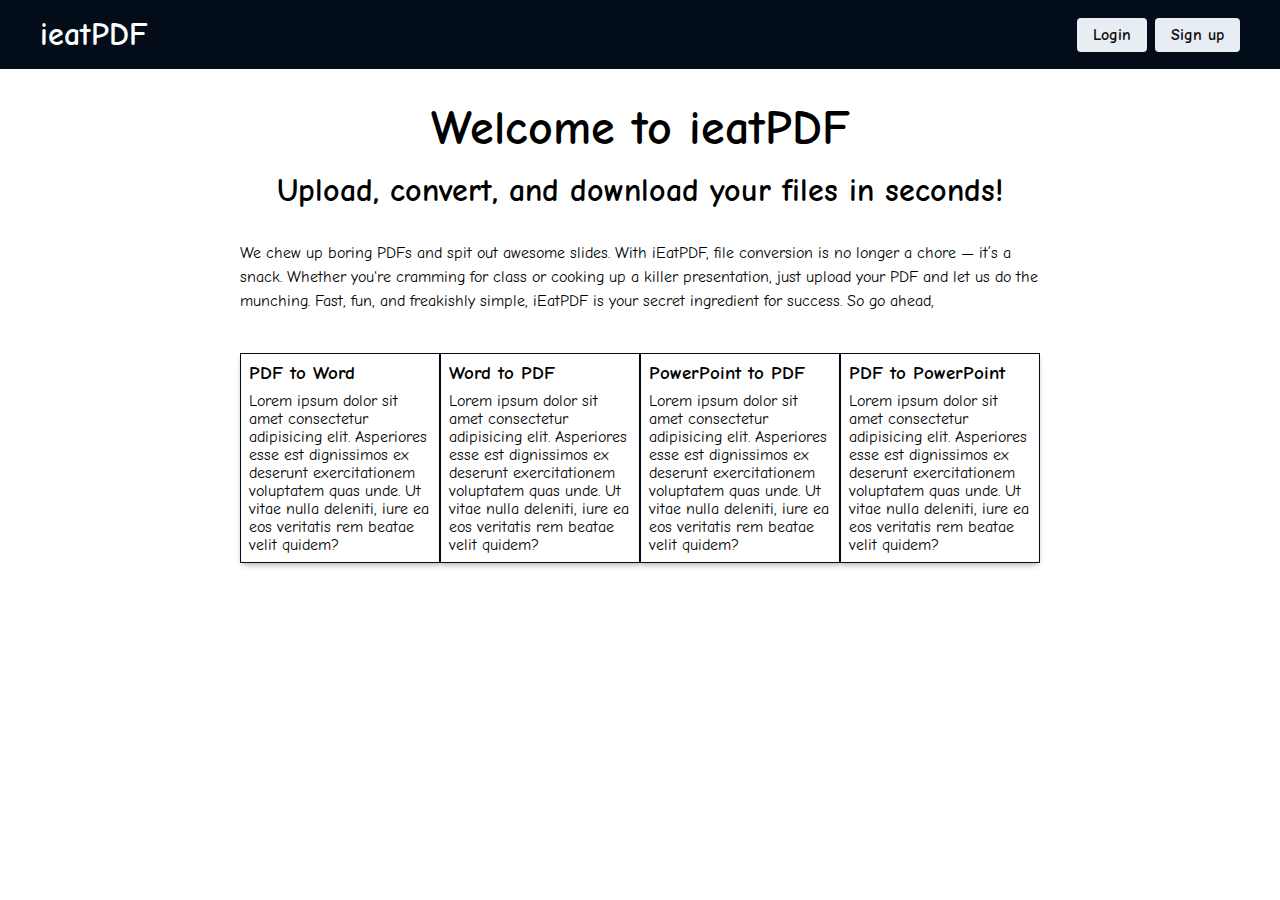
<file: index.html>
<!-- @format -->

<!DOCTYPE html>
<html lang="en">
  <head>
    <meta charset="UTF-8" />
    <meta name="viewport" content="width=device-width, initial-scale=1.0" />
    <title>ieatPDF</title>
    <link rel="stylesheet" href="./styles/home.css" />
    <link rel="preconnect" href="https://fonts.googleapis.com" />
    <link rel="preconnect" href="https://fonts.gstatic.com" crossorigin />
    <link
      href="https://fonts.googleapis.com/css2?family=Comic+Neue:ital,wght@0,300;0,400;0,700;1,300;1,400;1,700&display=swap"
      rel="stylesheet"
    />
  </head>
  <body>
    <header>
      <nav>
        <h1><a href="/index.html">ieatPDF</a></h1>
        <ul>
          <li><a href="./login/login.html">Login</a></li>
          <li><a href="./signup/signup.html">Sign up</a></li>
        </ul>
      </nav>
    </header>

    <main>
      <section class="container">
        <div class="hero-text">
          <h1>Welcome to ieatPDF</h1>
          <h2>Upload, convert, and download your files in seconds!</h2>
          <p>
            We chew up boring PDFs and spit out awesome slides. With iEatPDF,
            file conversion is no longer a chore — it’s a snack. Whether you're
            cramming for class or cooking up a killer presentation, just upload
            your PDF and let us do the munching. Fast, fun, and freakishly
            simple, iEatPDF is your secret ingredient for success. So go ahead,
          </p>
        </div>
      </section>
      <section class="container" id="features">
        <div>
          <a href="">
            <h3>PDF to Word</h3>
            <p class="card-info">
              Lorem ipsum dolor sit amet consectetur adipisicing elit.
              Asperiores esse est dignissimos ex deserunt exercitationem
              voluptatem quas unde. Ut vitae nulla deleniti, iure ea eos
              veritatis rem beatae velit quidem?
            </p>
          </a>
        </div>
        <div>
          <a href="">
            <h3>Word to PDF</h3>
            <p class="card-info">
              Lorem ipsum dolor sit amet consectetur adipisicing elit.
              Asperiores esse est dignissimos ex deserunt exercitationem
              voluptatem quas unde. Ut vitae nulla deleniti, iure ea eos
              veritatis rem beatae velit quidem?
            </p>
          </a>
        </div>
        <div>
          <a href="http://">
            <h3>PowerPoint to PDF</h3>
            <p class="card-info">
              Lorem ipsum dolor sit amet consectetur adipisicing elit.
              Asperiores esse est dignissimos ex deserunt exercitationem
              voluptatem quas unde. Ut vitae nulla deleniti, iure ea eos
              veritatis rem beatae velit quidem?
            </p>
          </a>
        </div>
        <div id="second-card">
          <a href="http://">
            <h3>PDF to PowerPoint</h3>
            <p class="card-info">
              Lorem ipsum dolor sit amet consectetur adipisicing elit.
              Asperiores esse est dignissimos ex deserunt exercitationem
              voluptatem quas unde. Ut vitae nulla deleniti, iure ea eos
              veritatis rem beatae velit quidem?
            </p>
          </a>
          <!-- <div>Coming Soon</div> -->
        </div>
      </section>
    </main>

    <footer></footer>
  </body>
</html>
</file>
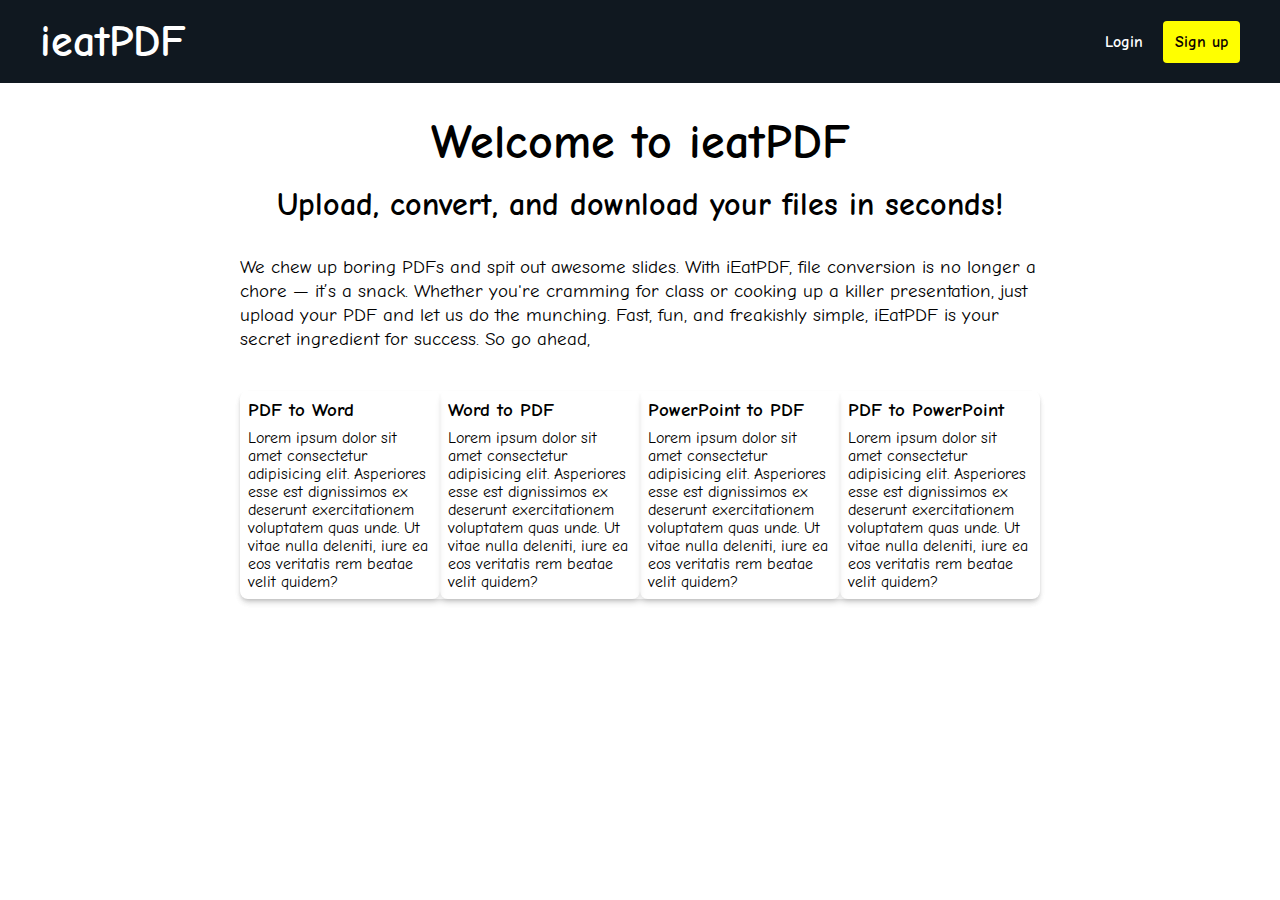
<file: public/index.html>
<!-- @format -->

<!DOCTYPE html>
<html lang="en">
  <head>
    <meta charset="UTF-8" />
    <meta name="viewport" content="width=device-width, initial-scale=1.0" />
    <title>ieatPDF</title>
    <link rel="stylesheet" href="./styles/home.css" />
    <link rel="preconnect" href="https://fonts.googleapis.com" />
    <link rel="preconnect" href="https://fonts.gstatic.com" crossorigin />
    <link
      href="https://fonts.googleapis.com/css2?family=Comic+Neue:ital,wght@0,300;0,400;0,700;1,300;1,400;1,700&display=swap"
      rel="stylesheet"
    />
  </head>
  <body>
    <header>
      <nav>
        <h1><a href="/index.html">ieatPDF</a></h1>
        <ul>
          <li><a href="./login/login.html" style="background: inherit; color: #ffffff">Login</a></li>
          <li><a href="./signup/signup.html">Sign up</a></li>
        </ul>
      </nav>
    </header>

    <main>
      <section class="container">
        <div class="hero-text">
          <h1>Welcome to ieatPDF</h1>
          <h2>Upload, convert, and download your files in seconds!</h2>
          <p>
            We chew up boring PDFs and spit out awesome slides. With iEatPDF,
            file conversion is no longer a chore — it’s a snack. Whether you're
            cramming for class or cooking up a killer presentation, just upload
            your PDF and let us do the munching. Fast, fun, and freakishly
            simple, iEatPDF is your secret ingredient for success. So go ahead,
          </p>
        </div>
      </section>
      <section class="container" id="features">
        <div>
          <a href="">
            <h3>PDF to Word</h3>
            <p class="card-info">
              Lorem ipsum dolor sit amet consectetur adipisicing elit.
              Asperiores esse est dignissimos ex deserunt exercitationem
              voluptatem quas unde. Ut vitae nulla deleniti, iure ea eos
              veritatis rem beatae velit quidem?
            </p>
          </a>
        </div>
        <div>
          <a href="">
            <h3>Word to PDF</h3>
            <p class="card-info">
              Lorem ipsum dolor sit amet consectetur adipisicing elit.
              Asperiores esse est dignissimos ex deserunt exercitationem
              voluptatem quas unde. Ut vitae nulla deleniti, iure ea eos
              veritatis rem beatae velit quidem?
            </p>
          </a>
        </div>
        <div>
          <a href="">
            <h3>PowerPoint to PDF</h3>
            <p class="card-info">
              Lorem ipsum dolor sit amet consectetur adipisicing elit.
              Asperiores esse est dignissimos ex deserunt exercitationem
              voluptatem quas unde. Ut vitae nulla deleniti, iure ea eos
              veritatis rem beatae velit quidem?
            </p>
          </a>
        </div>
        <div id="second-card">
          <a href="">
            <h3>PDF to PowerPoint</h3>
            <p class="card-info">
              Lorem ipsum dolor sit amet consectetur adipisicing elit.
              Asperiores esse est dignissimos ex deserunt exercitationem
              voluptatem quas unde. Ut vitae nulla deleniti, iure ea eos
              veritatis rem beatae velit quidem?
            </p>
          </a>
          <!-- <div>Coming Soon</div> -->
        </div>
      </section>
    </main>

    <footer></footer>
  </body>
</html>
</file>
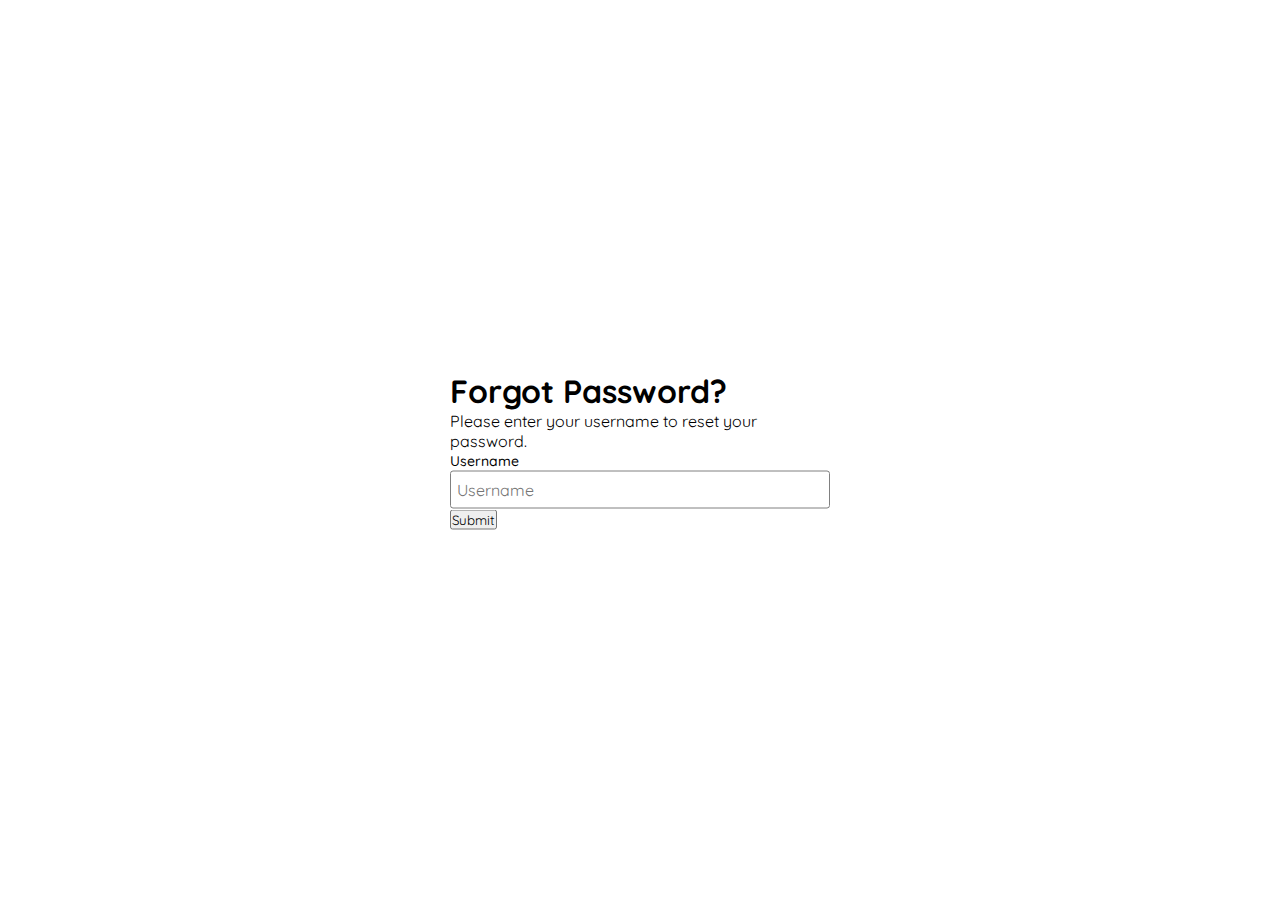
<file: login/forgetPassword.html>
<!-- @format -->

<!DOCTYPE html>
<html lang="en">
  <head>
    <meta charset="UTF-8" />
    <meta name="viewport" content="width=device-width, initial-scale=1.0" />
    <title>Forget Password</title>
    <link rel="stylesheet" href="/styles/forgetPassword.css" />
    <script type="module" src="../js/utils.js"></script>
    <script type="module" src="../js/forgotPassword.js"></script>

  </head>
  <body>
    <header>
      <!-- <h1 class="login-header">Forgot Password</h1> -->
    </header>
    <div class="container" id="forgot-password-container">
      <h1 id="forget-password-header">Forgot Password?</h1>
      <p>Please enter your username to reset your password.</p>
      <form id="forgot-password-form">
        <!-- username -->
        <div>
          <label for="forgot-username">Username </label>
          <input
            type="text"
            id="forgot-username"
            placeholder="Username"
            required
          />
        </div>
        <!-- Security question -->
        <div id="security-question-container" style="display: none">
          <label id="security-question-label" for="security-answer"></label>
          <input
            type="text"
            id="security-answer"
            placeholder="Answer to your security question"
            required
          />
        </div>
        <!-- New password -->
        <div id="new-password-container" style="display: none">
          <label for="new-password">New Password</label>
          <input
            type="password"
            id="new-password"
            placeholder="Enter new password"
            required
          />
        </div>

        <button type="button" id="submit-button">Submit</button>
      </form>
      <div id="message"></div>
    </div>

  </body>
</html>
</file>
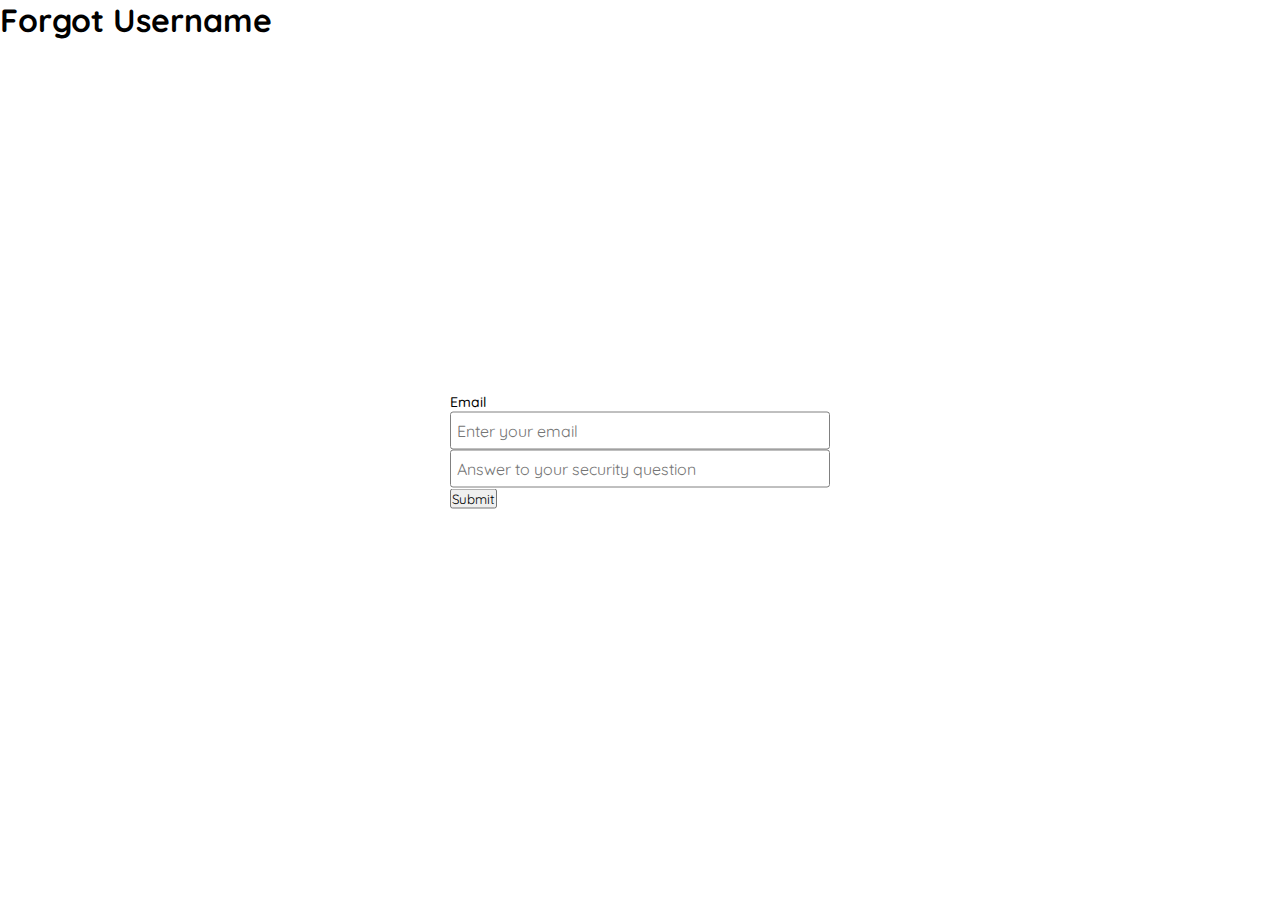
<file: login/forgetUsername.html>
<!-- @format -->

<!DOCTYPE html>
<html lang="en">
  <head>
    <meta charset="UTF-8" />
    <meta name="viewport" content="width=device-width, initial-scale=1.0" />
    <title>Forgot Username</title>
    <link rel="stylesheet" href="/styles/forgetPassword.css" />
  </head>
  <body>
    <header>
      <h1 class="login-header">Forgot Username</h1>
    </header>
    <div class="container">
      <form id="forgot-username-form">
        <!-- Email -->
        <div>
          <label for="forgot-email">Email</label>
          <input
            type="email"
            id="forgot-email"
            placeholder="Enter your email"
            required
          />
        </div>
        <!-- Security question -->
        <div id="security-question-container">
          <label id="security-question-label" for="security-answer"></label>
          <input
            type="text"
            id="security-answer"
            placeholder="Answer to your security question"
            required
          />
        </div>
        <button
          type="button"
          id="submit-button"
          onclick=""
        >
          Submit
        </button>
      </form>
    </div>
    <div id="message"></div>

    <script type="module" src="../js/app.js"></script>

  </body>
</html>
</file>
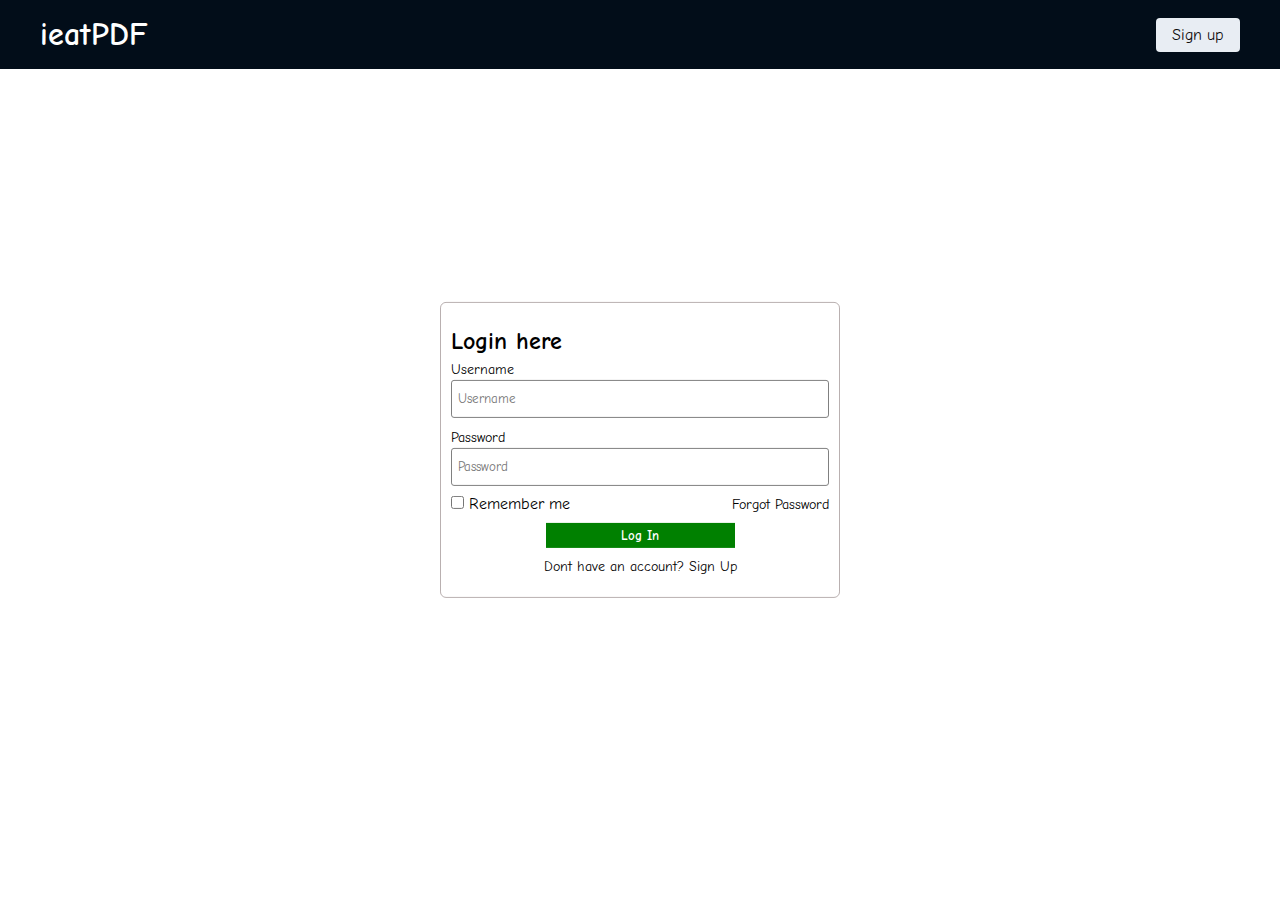
<file: login/login.html>
<!-- @format -->

<!DOCTYPE html>
<html lang="en">
  <head>
    <meta charset="UTF-8" />
    <meta name="viewport" content="width=device-width, initial-scale=1.0" />
    <title>Log In</title>
    <link rel="preconnect" href="https://fonts.googleapis.com" />
    <link rel="preconnect" href="https://fonts.gstatic.com" crossorigin />
    <link
      href="https://fonts.googleapis.com/css2?family=Comic+Neue:ital,wght@0,300;0,400;0,700;1,300;1,400;1,700&display=swap"
      rel="stylesheet"
    />

    <!-- Link to external CSS file -->
    <link rel="stylesheet" href="/styles/login.css" />
    <!-- Link to external JavaScript file -->
    <script defer type="module" src="../js/app.js"></script>
    <style></style>
  </head>
  <body>
    <header>
      <nav>
        <h1><a href="/index.html">ieatPDF</a></h1>
        <ul>
          <!-- <li><a href="./login/login.html">Login</a></li> -->
          <li><a href="/signup/signup.html">Sign up</a></li>
        </ul>
      </nav>
    </header>

    <div class="container">
      <!-- Message container -->
      <span id="message"></span>
      <!-- Login form -->
      <form id="login-form">
        <h2 class="login-header">Login here</h2>
        <div>
          <!-- Username input field -->
          <label for="username">Username</label>
          <input
            type="text"
            id="login-username"
            title="Enter your username"
            placeholder="Username"
          />
        </div>

        <div>
          <!-- Password input field -->
          <label for="password">Password</label>
          <input type="password" id="login-password" placeholder="Password" />
        </div>
        <div class="rememberme-forget-container">
          <label for="remember-me" class="remember-me-label">
            <!-- Remember me checkbox -->
            <input type="checkbox" id="remember-me" value="remember-me" />
            Remember me
          </label>

          <!-- Forgot password link -->
          <p style="text-align: right">
            <a href="./forgetPassword.html">Forgot Password</a>
          </p>
        </div>

        <div>
          <!-- Login button -->
          <button type="button" id="login-button">Log In</button>
        </div>
        <div class="login-footer">
          <!-- Sign-up link -->
          <p>Dont have an account?<a href="/signup/signup.html"> Sign Up</a></p>
        </div>
      </form>
    </div>
    <script type="module" src="../js/Login.js"></script>
  </body>
</html>
</file>
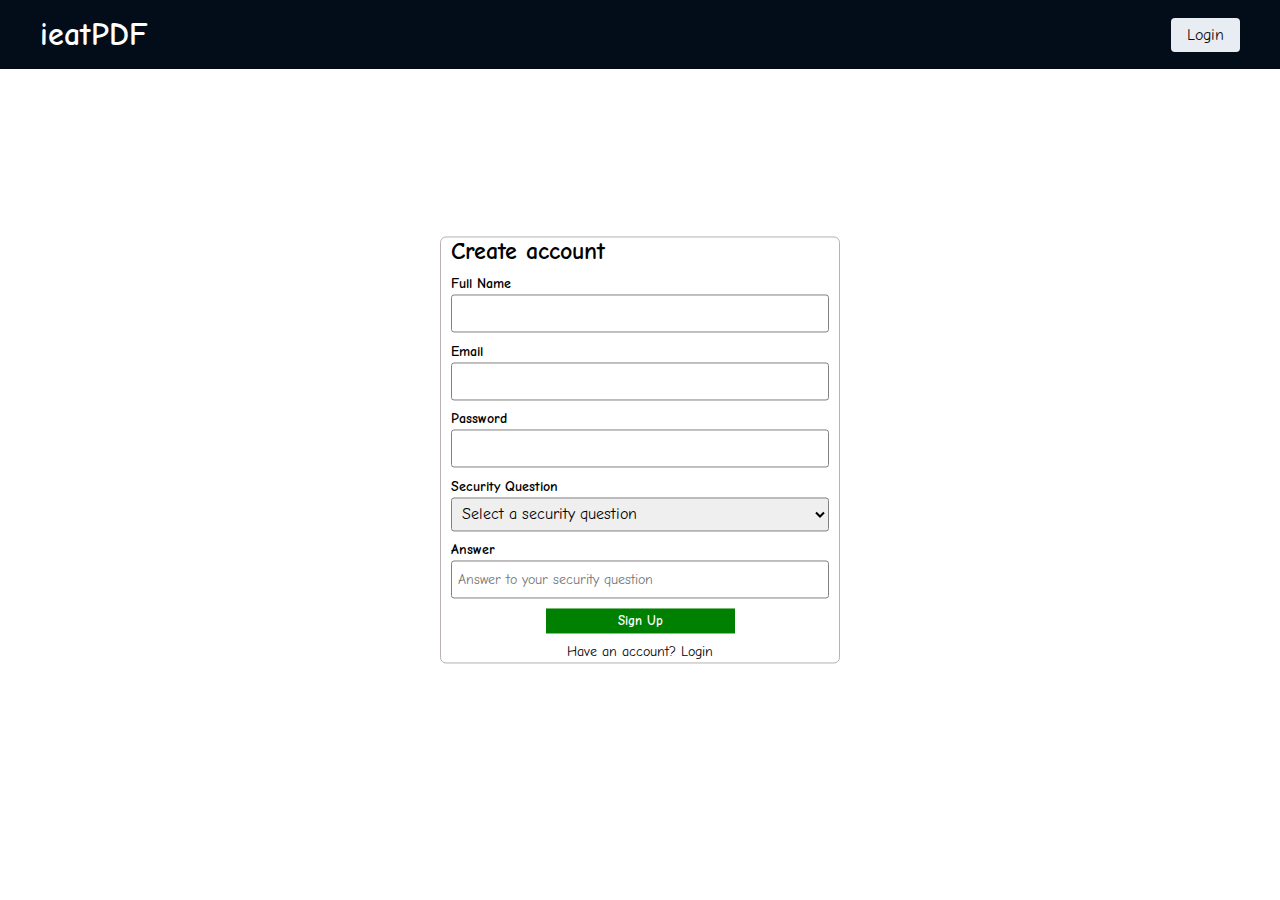
<file: signup/signup.html>
<!-- @format -->

<!DOCTYPE html>
<html>
  <head>
    <meta charset="UTF-8" />
    <meta name="viewport" content="width=device-width, initial-scale=1.0" />
    <title>Sign Up</title>

    <link rel="preconnect" href="https://fonts.googleapis.com" />
    <link rel="preconnect" href="https://fonts.gstatic.com" crossorigin />
    <link
      href="https://fonts.googleapis.com/css2?family=Comic+Neue:ital,wght@0,300;0,400;0,700;1,300;1,400;1,700&display=swap"
      rel="stylesheet"
    />

    <!-- bcrypt.js CDN -->

    <!-- Link to the external CSS file for styling -->
    <link rel="stylesheet" href="/styles/signup.css" />
    <script defer src="../js/passwordStrengthIndicator.js"></script>
    <!-- Link to the external JavaScript file -->
    <!-- <script type="module" src="../js/app.js"></script> -->
    <script type="module" src="../js/Signup.js"></script>
    <script type="module" src="../js/utils.js"></script>
  </head>
  <body>
    <header>
      <nav>
        <h1><a href="/index.html"> ieatPDF</a></h1>
        <ul>
          <li><a href="../login/login.html">Login</a></li>
          <!-- <li><a href="../signup/signup.html">Sign up</a></li> -->
        </ul>
      </nav>
    </header>
    <div class="container" id="">
      <!-- Message container for displaying feedback -->

      <div id="message"></div>
      <p id="success-message"></p>

      <!-- Sign-up form -->
      <form id="signup-form">
        <h2 class="login-header">Create account</h2>

        <!-- Full Name input field -->
        <div>
          <label for="name">Full Name</label>
          <input type="text" id="signup-name" pvlaceholder="e.g John Doe" />
        </div>

        <!-- Email input field -->
        <div>
          <label for="name">Email</label>
          <input type="email" id="signup-email" />
        </div>

        <!-- Password input field -->
        <div>
          <label for="password">Password</label>
          <input type="password" id="signup-password" />
          <small id="password-strength"> </small>
        </div>

        <!-- Security question dropdown -->
        <div>
          <label for="security-question">Security Question</label>
          <select id="security-question">
            <option disabled selected>Select a security question</option>
            <option value="What is your pet's name?">
              What is your pet's name?
            </option>
            <option value="What is the name of your school?">
              What is the name of your school?
            </option>
            <option value="What city were you born in?">
              What city were you born in?
            </option>
            <option value="What is your favorite movie?">
              What is your favorite movie?
            </option>
          </select>
        </div>

        <!-- Security question answer input field -->
        <div>
          <label for="security-answer">Answer</label>
          <input
            type="text"
            id="security-answer"
            placeholder="Answer to your security question"
            required
          />
        </div>

        <!-- Sign-up button -->
        <div>
          <button type="button" id="signup-button">Sign Up</button>
        </div>

        <!-- Footer with login link -->
        <div class="login-footer">
          <p>Have an account? <a href="/login/login.html"> Login</a></p>
        </div>
      </form>
    </div>
  </body>
</html>
</file>
<file: styles/home.css>
/** @format */

:root {
  --font-Comic: "Comic Neue", "cursive";
}
* {
  margin: 0;
  padding: 0;
  box-sizing: border-box;
  font-family: var(--font-Comic);
}

li,
a {
  list-style: none;
  text-decoration: none;
  color: inherit;
}

header {
  background: #020d19;
  color: #ffffff;
  padding: 1rem 2rem;
}
nav {
  display: flex;
  justify-content: space-between;
  align-items: center;
  /* border: 1px solid #ff0000; */
  max-width: 1200px;
  margin: 0 auto;
}
nav ul {
  display: flex;
  gap: 0.5rem;
}
nav ul li a {
  color: #0e0b0b;
  font-weight: 600;
  font-size: 1rem;
  line-height: 1.5rem;
  border-radius: 4px;
  padding: 0.5rem 1rem;
  /* transition: all 0.3s ease-in-out; */
  background: #e8edf3;
  /* border: 1px solid #020d19; */
  cursor: pointer;
  /* border: 1px solid #020d19; */
}
.container {
  max-width: 1200px;
  margin: 0 auto;
}
main {
  width: 100%;
  margin: 0 auto;
  max-width: 800px;
  /* border: 1px solid #020d19; */
}
.hero-text h1 {
  text-align: center;
  font-size: 3rem;
  font-weight: 700;
  margin-top: 2rem;
}
.hero-text h2 {
  text-align: center;
  font-size: 2rem;
  font-weight: 600;
  margin-top: 1rem;
}
.hero-text p {
    line-height: 1.5rem;
    margin-top: 2rem;
    /* font-weight: 600; */
}
.hero-text ~ *{
    margin-top: 2rem;
}
section {
  /* display: flex;
  padding: 1.25rem;
  margin-top: 2.5rem;
  flex-direction: row;
  gap: 1rem;
  justify-content: space-between;
  border-radius: 0.5rem;
  border-width: 1px;
  border-color: #e5e7eb;
  box-shadow: 0 4px 6px -1px rgba(0, 0, 0, 0.1),
    0 2px 4px -1px rgba(0, 0, 0, 0.06);
  width: 85%; */
}
#features {
  display: flex;
  margin-top: 2.5rem;
  flex-direction: row;
  justify-content: space-between;
  border-radius: 0.5rem;
  border-width: 1px;
  /* border: 1px solid red; */
  box-shadow: 0 4px 6px -1px rgba(0, 0, 0, 0.1),
    0 2px 4px -1px rgba(0, 0, 0, 0.06);
  width: 100%;
}
#features > div {
  border: 0.2px solid #020d19;
  padding: 0.5rem;
  box-shadow: 0 4px 6px -1px rgba(0, 0, 0, 0.1),
  0 2px 4px -1px rgba(0, 0, 0, 0.06);
  /* gap: 1.5rem; */

}
.card-info {
  margin-top: 0.5rem;
}
</file>
<file: public/styles/home.css>
/** @format */

:root {
  --font-Comic: "Comic Neue", "cursive";
  --primary-color: #dfdf04;
  /* white, black, and gray are the colors of the text and background. */
  --bg-color: whitesmoke;
  --text-color: #101820;
  --secondary-color: gray;
  --link-color: #0b0bd3
}

* {
  margin: 0;
  padding: 0;
  box-sizing: border-box;
  font-family: var(--font-Comic);
  /* background-color: var(--bg-color); */
}

li,
a {
  list-style: none;
  text-decoration: none;
  color: inherit;
}
a{
  /* color: var(--link-color); */
}
header {
  background: var(--text-color);
  color: #ffffff;
  padding: 1rem 0;
  /* padding: 0.75rem 2rem; */
}
nav {
  background-color:inherit;
  display: flex;
  justify-content: space-between;
  align-items: center;
  /* border: 1px solid #ff0000; */
  max-width: 1200px;
  margin: 0 auto;
}
nav h1 a{
  color: #ffffff;
  font-size: 2.75rem;
  font-weight: 700;
  text-decoration: none;
}
nav ul {
  display: flex;
  gap: 0.5rem;
}
nav ul li a {
  font-weight: 600;
  font-size: 1rem;
  line-height: 1.5rem;
  border-radius: 4px;
  padding: 0.75rem;
  background: #FFFF00;
  cursor: pointer;
  opacity: 1;
  color: #0a0101
}
nav ul li a:hover {
  opacity: 0.8;
  transition: all 0.3s ease-in-out;
}
.container {
  max-width: 1200px;
  margin: 0 auto;
}
main {
  width: 100%;
  margin: 0 auto;
  max-width: 800px;
  /* border: 1px solid #020d19; */
}
.hero-text h1 {
  text-align: center;
  font-size: 3rem;
  font-weight: 700;
  margin-top: 2rem;
}
.hero-text h2 {
  text-align: center;
  font-size: 2rem;
  font-weight: 600;
  margin-top: 1rem;
}
.hero-text p {
    line-height: 1.5rem;
    margin-top: 2rem;
    font-size: 1.2rem;
    
}
.hero-text ~ *{
    margin-top: 2rem;
}
section {
  /* display: flex;
  padding: 1.25rem;
  margin-top: 2.5rem;
  flex-direction: row;
  gap: 1rem;
  justify-content: space-between;
  border-radius: 0.5rem;
  border-width: 1px;
  border-color: #e5e7eb;
  box-shadow: 0 4px 6px -1px rgba(0, 0, 0, 0.1),
    0 2px 4px -1px rgba(0, 0, 0, 0.06);
  width: 85%; */
}
#features {
  display: flex;
  margin-top: 2.5rem;
  flex-direction: row;
  justify-content: space-between;
  border-radius: 0.5rem;
  border-width: 1px;
  /* border: 1px solid red; */
  box-shadow: 0 4px 6px -1px rgba(0, 0, 0, 0.1),
    0 2px 4px -1px rgba(0, 0, 0, 0.06);
  /* width: 100%; */
}
#features > div {
  /* border: 0.2px solid #020d19; */
  padding: 0.5rem;
  box-shadow: 0 4px 6px -1px rgba(0, 0, 0, 0.1),
  0 2px 4px -1px rgba(0, 0, 0, 0.06);
  column-gap: 2rem;
  border-radius: 0.5rem;
  gap: 1rem;

}
.card-info {
  margin-top: 0.5rem;
}
#features div:hover{
  background: #e8edf3;
  cursor: pointer;
  transition: all 0.3s ease-in-out;
}
</file>
<file: styles/forgetPassword.css>
/** @format */
@import url("https://fonts.googleapis.com/css2?family=Quicksand:wght@300..700&display=swap");

* {
  margin: 0;
  padding: 0;
  box-sizing: border-box;
  font-family: "Quicksand", sans-serif;
}
body {
  /* background: black; */
}
.container {
  border-radius: 6px;
  width: 100%;
  max-width: 400px;
  margin: 0 auto;
  padding: 0 10px;
  position: absolute;
  top: 50%;
  left: 50%;
  transform: translate(-50%, -50%);
}
input {
  width: 100%;
  padding: 0.375rem;
  outline: none;
  font-size: 1rem; /* 16px */
  line-height: 1.5rem; /* 24px */
  border-width: 0;
  border: 0.2px solid gray;
  border-radius: 3px;
  box-shadow: var(--tw-ring-inset) 0 0 0 calc(1px + var(--tw-ring-offset-width))
    var(--tw-ring-color);
  --tw-ring-inset: inset;
  --ring-color: #d1d5db;
}
input:focus {
  outline: 0.2px solid #008000;
}
label {
  display: block;
  font-size: 0.875rem; /* 14px */
  line-height: 1.25rem; /* 20px */
  font-weight: 500;
}
</file>
<file: styles/login.css>
/** @format */
:root {
  --font-Comic: "Comic Neue", "cursive";
}

* {
  padding: 0;
  margin: 0;
  box-sizing: border-box;
  font-family: var(--font-Comic);
}
li,
a {
  list-style: none;
  text-decoration: none;
  color: inherit;
}
nav {
  display: flex;
  justify-content: space-between;
  align-items: center;
  max-width: 1200px;
  margin: 0 auto;
}
nav ul {
  display: flex;
  gap: 0.5rem;
}
nav ul li a {
  color: #0e0b0b;
  line-height: 1.5rem;
  border-radius: 4px;
  padding: 0.5rem 1rem;
  background: #e8edf3;
  cursor: pointer;
}
header {
  background: #020d19;
  color: white;
  padding: 1rem 2rem;
}

.login-header {
  font-weight: 800;

  line-height: 1.25rem;
  margin-top: 0.5rem;
}
#message {
  font-size: 0.875rem;
  line-height: 1.25rem;
  font-weight: 500;
  position: absolute;
  top: 2%;
}
.container {
  border: 1px solid #b9b0b0;
  border-radius: 6px;
  width: 100%;
  max-width: 400px;
  margin: 0 auto;
  padding: 1.25rem 0.625rem;
  position: absolute;
  top: 50%;
  left: 50%;
  transform: translate(-50%, -50%);
}
#login-form > div {
  margin-top: 0.59rem;
}
label {
  display: inline-block;
}
label[for="username"],
label[for="password"] {
  font-size: 0.875rem; /*14px */
  line-height: 1.25rem; /* 20px */
  font-weight: 500;
}

input:focus {
  outline: 0.2px solid #2d502d;
}
input[type="password"],
input[type="text"] {
  width: 100%;
  display: inline-block;
  padding: 0.375rem;
  outline: none;
  line-height: 1.5rem; /* 24px */
  border-width: 0;
  border: 0.2px solid gray;
  border-radius: 3px;
  box-shadow: var(--tw-ring-inset) 0 0 0 calc(1px + var(--tw-ring-offset-width))
    var(--tw-ring-color);
  --tw-ring-inset: inset;
  --ring-color: #d1d5db;
}

button {
  width: 50%;
  text-align: center;
  margin: 0 auto;
  display: block;
  font-weight: 600;
  border: none;
  height: 25px;
  color: #ffffff;
  background: #008000;
  opacity: 1;
}
button:hover {
  cursor: pointer;
  opacity: 0.7;
}
p {
  font-size: 0.875rem;
  font-weight: 500;
}
.rememberme-forget-container {
  display: flex;
  justify-content: space-between;
  align-items: center;
}
.login-footer {
  text-align: center;
  font-size: 0.875rem;
  line-height: 1.25rem;
  font-weight: 500;
}
</file>
<file: styles/signup.css>
/** @format */

:root {
  --font-Comic: "Comic Neue", "cursive";
}
* {
  padding: 0;
  margin: 0;
  box-sizing: border-box;
  font-family: var(--font-Comic);
}
li,
a {
  list-style: none;
  text-decoration: none;
  color: inherit;
}
header {
  background: #020d19;
  color: #ffffff;
  padding: 1rem 2rem;
}
nav {
  display: flex;
  justify-content: space-between;
  align-items: center;
  max-width: 1200px;
  margin: 0 auto;
}
nav ul {
  display: flex;
  gap: 0.5rem;
}
nav ul li a {
  color: #0e0b0b;
  line-height: 1.5rem;
  border-radius: 4px;
  padding: 0.5rem 1rem;
  background: #e8edf3;
  cursor: pointer;
}
.container {
  border: 1px solid #b9b0b0;
  border-radius: 6px;
  width: 100%;
  max-width: 400px;
  margin: 0 auto;
  padding: 0 10px;
  position: absolute;
  top: 50%;
  left: 50%;
  transform: translate(-50%, -50%);
}
#signup-form > div {
  margin-top: 0.59rem;
}
label {
  display: block;
  font-size: 0.875rem; /* 14px */
  line-height: 1.25rem; /* 20px */
  font-weight: 600;
}
input,
select {
  width: 100%;
  padding: 0.375rem;
  outline: none;
  font-size: 1rem; /* 16px */
  line-height: 1.5rem; /* 24px */
  border-width: 0;
  border: 0.2px solid gray;
  border-radius: 3px;
  box-shadow: var(--tw-ring-inset) 0 0 0 calc(1px + var(--tw-ring-offset-width))
    var(--tw-ring-color);
  --tw-ring-inset: inset;
  --ring-color: #d1d5db;
}
input:focus {
  outline: 0.1px solid #008000;
}
::placeholder {
  font-size: 14px;
}

button {
  width: 50%;
  text-align: center;
  margin: 0 auto;
  display: block;
  font-weight: 600;
  border: none;
  height: 25px;
  color: #ffffff;
  background: #008000;
  opacity: 1;
}
#password-strength,
#message {
  font-size: 0.875rem; /* 14px */
  display: block;
  font-weight: 450;
  line-height: 1.25rem;
}
button:hover {
  cursor: pointer;
  opacity: 0.7;
}
.login-footer {
  text-align: center;
}
.login-footer {
  font-size: 0.85rem;
  line-height: 1.25rem;
  font-weight: 500;
}

#successMessage {
  padding-top: 15px;
  text-align: center;
}
#successMessage span {
  font-weight: 600;
}
#successMessage a {
  color: #008000;
}
#welcome {
  background-color: yellow;
}
</file>
